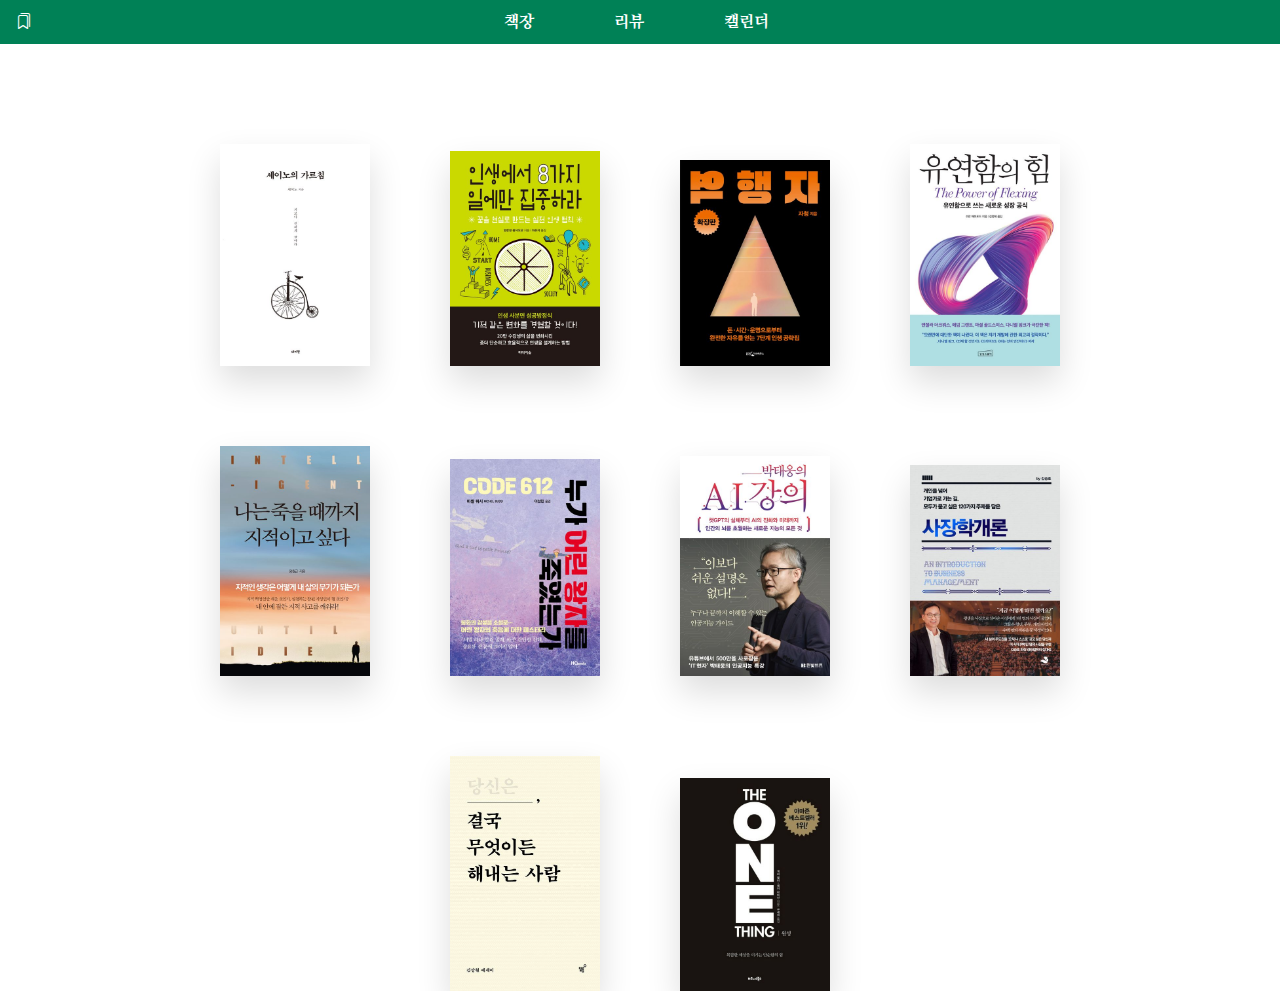
<file: 20230621_bookreviwecalender/index.html>
<!DOCTYPE html>
<html lang="en">
<head>
    <meta charset="UTF-8">
    <meta http-equiv="X-UA-Compatible" content="IE=edge">
    <meta name="viewport" content="width=device-width, initial-scale=1.0">
    <title>book review calendar</title>
    <link rel="stylesheet" href="https://cdn.jsdelivr.net/npm/bootstrap-icons@1.10.5/font/bootstrap-icons.css">
    <link rel="stylesheet" href="css/reset.css">
    <link rel="stylesheet" href="css/nav.css">
    <link rel="stylesheet" href="css/bookshelf.css">
</head>
<body>
    <header>
        <nav class="nav container">
            <a href="" class="nav-logo">
                <i class="bi bi-bookmarks"></i>
            </a>

            <ul class="nav-list">
                <li class="nav-item"><a href="" class="nav-link">책장</a></li>
                <li class="nav-item"><a href="" class="nav-link">리뷰</a></li>
                <li class="nav-item"><a href="clender.html" class="nav-link">캘린더</a></li>
            </ul>

            <div class="nav-toggle" id="nav_toggle">
                <i class="bi bi-list"></i>
            </div>



        </nav>
    </header>
    
    <main class="bookshelf">
        <div class="row-container">
            <div class="book-item">
                <a href="review.html?book=1">
                    <img src="" alt="">
                </a>
            </div>
            <div class="book-item">
                <a href="review.html?book=2">
                    <img src="" alt="">
                </a>
            </div>
        </div>
        <div class="row-container">
            <div class="book-item">
                <a href="review.html?book=3">
                    <img src="" alt="">
                </a>
            </div>
            <div class="book-item">
                <a href="review.html?book=4">
                    <img src="" alt="">
                </a>
            </div>
        </div>
        <div class="row-container">
            <div class="book-item">
                <a href="review.html?book=5">
                    <img src="" alt="">
                </a>
            </div>
            <div class="book-item">
                <a href="review.html?book=6">
                    <img src="" alt="">
                </a>
            </div>
        </div>
        <div class="row-container">
            <div class="book-item">
                <a href="review.html?book=7">
                    <img src="" alt="">
                </a>
            </div>
            <div class="book-item">
                <a href="review.html?book=8">
                    <img src="" alt="">
                </a>
            </div>
        </div>
        <div class="row-container">
            <div class="book-item">
                <a href="review.html?book=9">
                    <img src="" alt="">
                </a>
            </div>
            <div class="book-item">
                <a href="review.html?book=10">
                    <img src="" alt="">
                </a>
            </div>
        </div>
        
    </main>

    <script src="js/data.js"></script>
    <script src="js/nav.js"></script>
    <script src="js/bookshelf.js"></script>
</body>
</html>
</file>
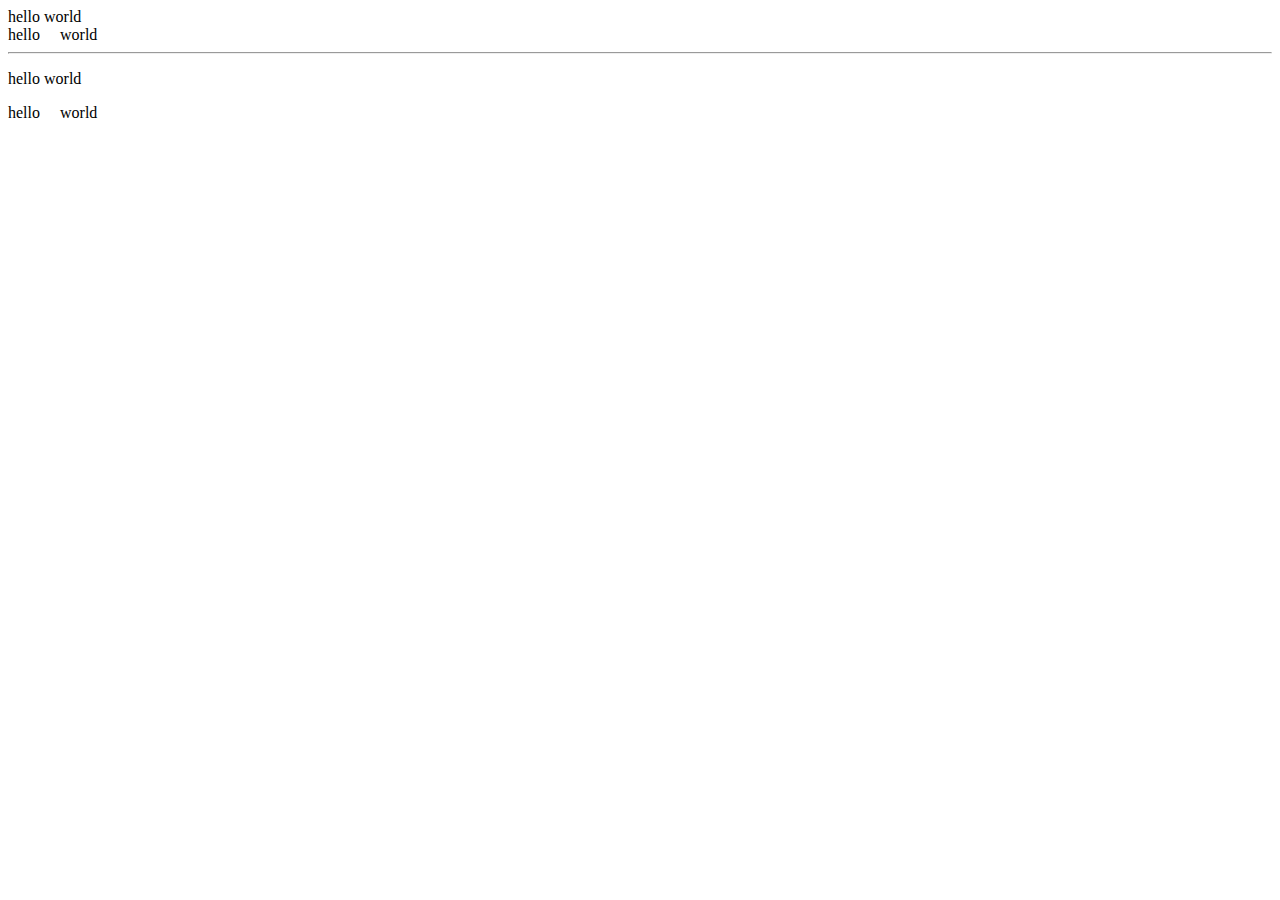
<file: 20230314_helloworld/helloworld.html>
<html>
    <head>
        <title>헬로월드</title>
    </head>
    <body>
        hello world<br>
        hello&nbsp;&nbsp;&nbsp;&nbsp;&nbsp;world
        <hr>
        <p>hello world</p>
        <p>hello&nbsp;&nbsp;&nbsp;&nbsp;&nbsp;world</p>
    </body>
</html>
</file>
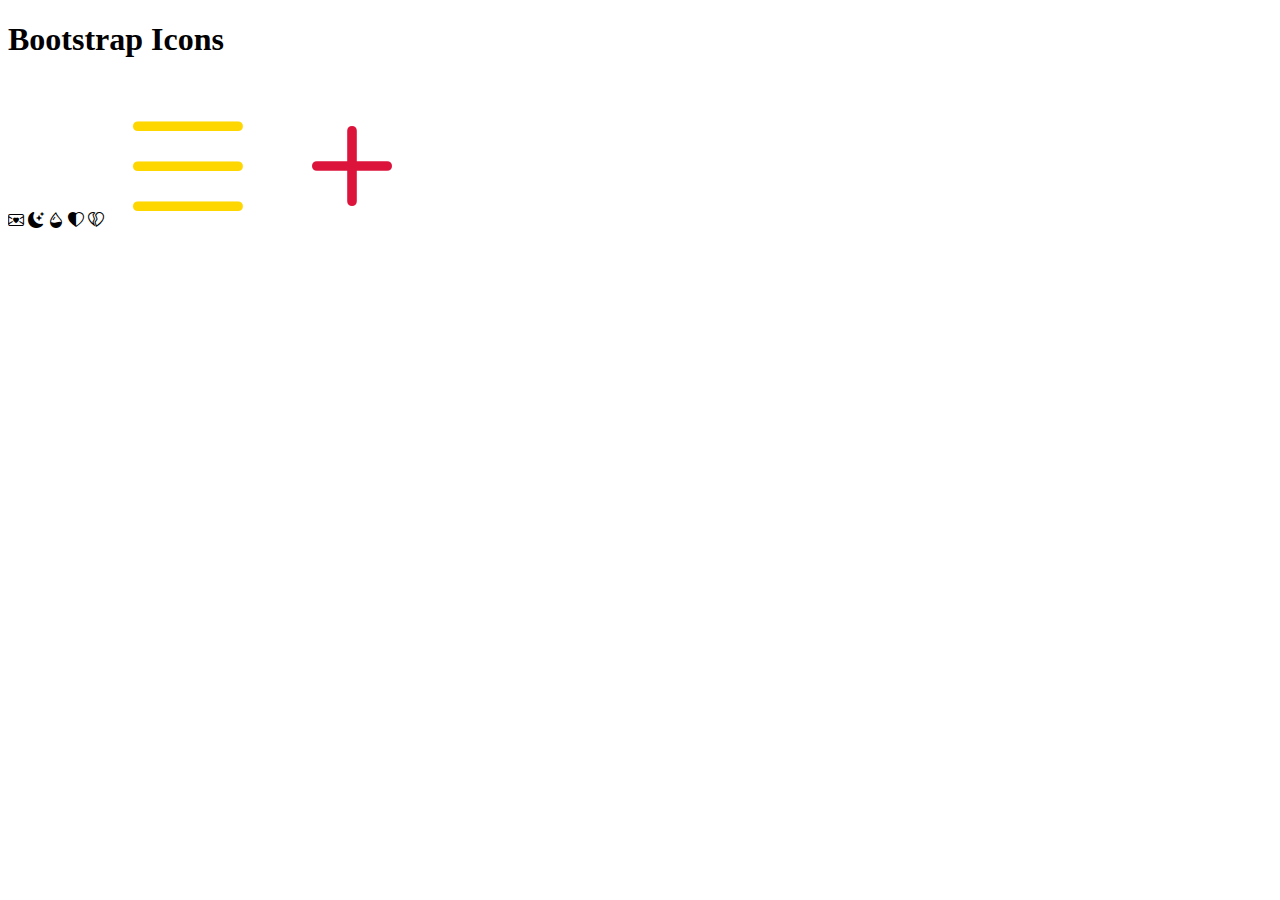
<file: 20230602_icon/Bootstrapicons.html>
<!DOCTYPE html>
<html lang="en">
<head>
    <meta charset="UTF-8">
    <meta http-equiv="X-UA-Compatible" content="IE=edge">
    <meta name="viewport" content="width=device-width, initial-scale=1.0">
    <title>Bootstrap Icons</title>
    <link rel="stylesheet" href="https://cdn.jsdelivr.net/npm/bootstrap-icons@1.10.5/font/bootstrap-icons.css">
    <link rel="stylesheet" href="css/style.css">
</head>
<body>
    <h1>Bootstrap Icons</h1>
    <i class="bi bi-envelope-heart"></i>
    <i class="bi bi-moon-stars-fill"></i>
    <i class="bi bi-droplet-half"></i>
    <i class="bi bi-heart-half"></i>
    <i class="bi bi-heartbreak"></i>
    <i class="bi bi-list"></i>
    <i class="bi bi-plus"></i>
</body>
</html>
</file>
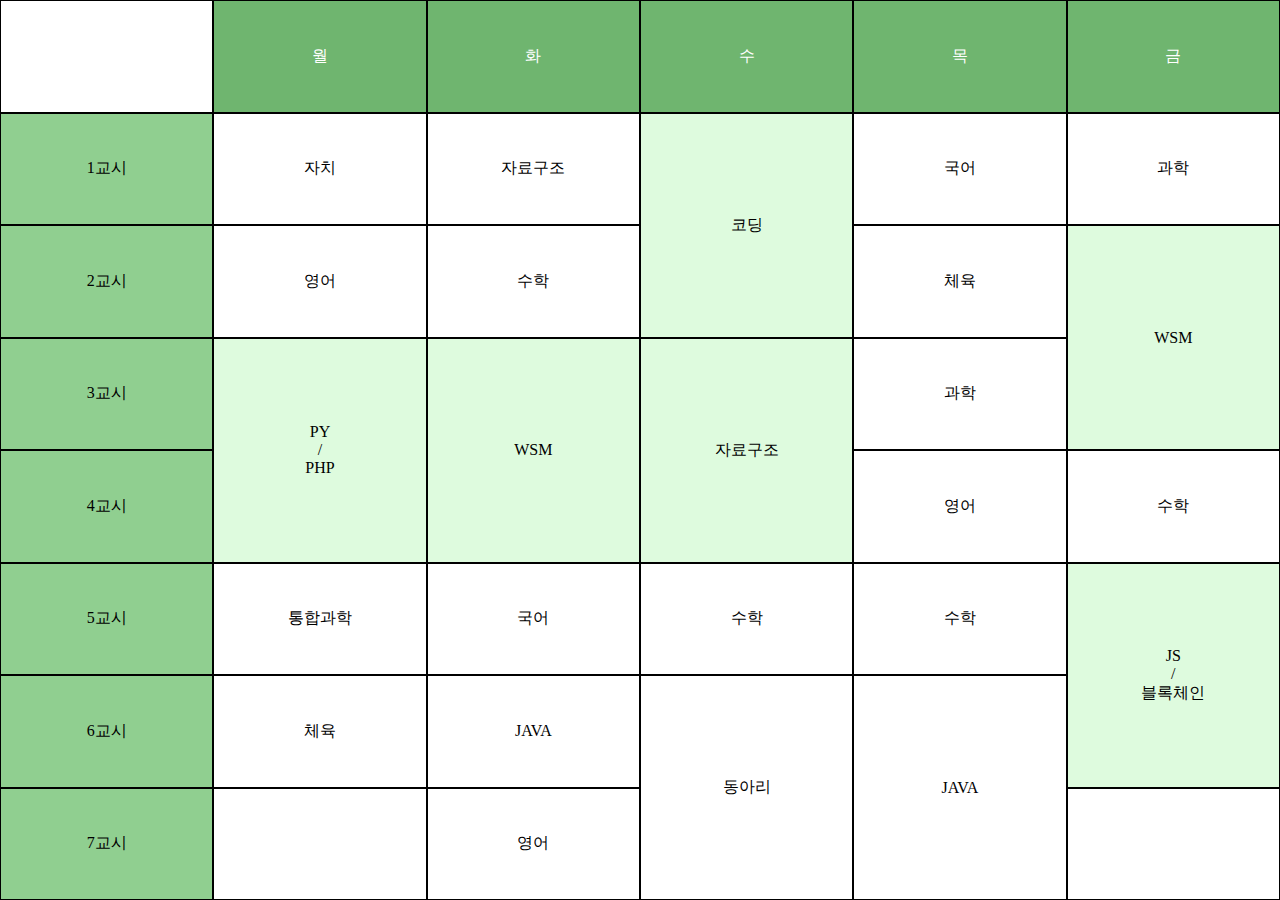
<file: 20230825_grid/2-4 timetable.html>
<!DOCTYPE html>
<html lang="en">
<head>
    <meta charset="UTF-8">
    <meta http-equiv="X-UA-Compatible" content="IE=edge">
    <meta name="viewport" content="width=device-width, initial-scale=1.0">
    <title>2-4반 시간표</title>
    <link rel="stylesheet" href="timetable.css">
</head>
<body>
    <main id="timetable" class="container">
        <div class="item weekday"></div>
        <div class="item weekday">월</div>
        <div class="item weekday">화</div>
        <div class="item weekday">수</div>
        <div class="item weekday">목</div>
        <div class="item weekday">금</div>

        <div class="item">1교시</div>
        <div class="item">자치</div>
        <div class="item">자료구조</div>
        <div class="item">코딩</div>
        <div class="item">국어</div>
        <div class="item">과학</div>

        <div class="item">2교시</div>
        <div class="item">영어</div>
        <div class="item">수학</div>
        <div class="item">체육</div>
        <div class="item">WSM</div>

        <div class="item">3교시</div>
        <div class="item">PY<br>/<br>PHP</div>
        <div class="item">WSM</div>
        <div class="item">자료구조</div>
        <div class="item">과학</div>

        <div class="item">4교시</div>
        <div class="item">영어</div>
        <div class="item">수학</div>

        <div class="item">5교시</div>
        <div class="item">통합과학</div>
        <div class="item">국어</div>
        <div class="item">수학</div>
        <div class="item">수학</div>
        <div class="item">JS<br>/<br>블록체인</div>

        <div class="item">6교시</div>
        <div class="item">체육</div>
        <div class="item">JAVA</div>
        <div class="item">동아리</div>
        <div class="item">JAVA</div>
        
        <div class="item">7교시</div>
        <div class="item"></div>
        <div class="item">영어</div>
        <div class="item"></div>
        
    </main>
</body>
</html>
</file>
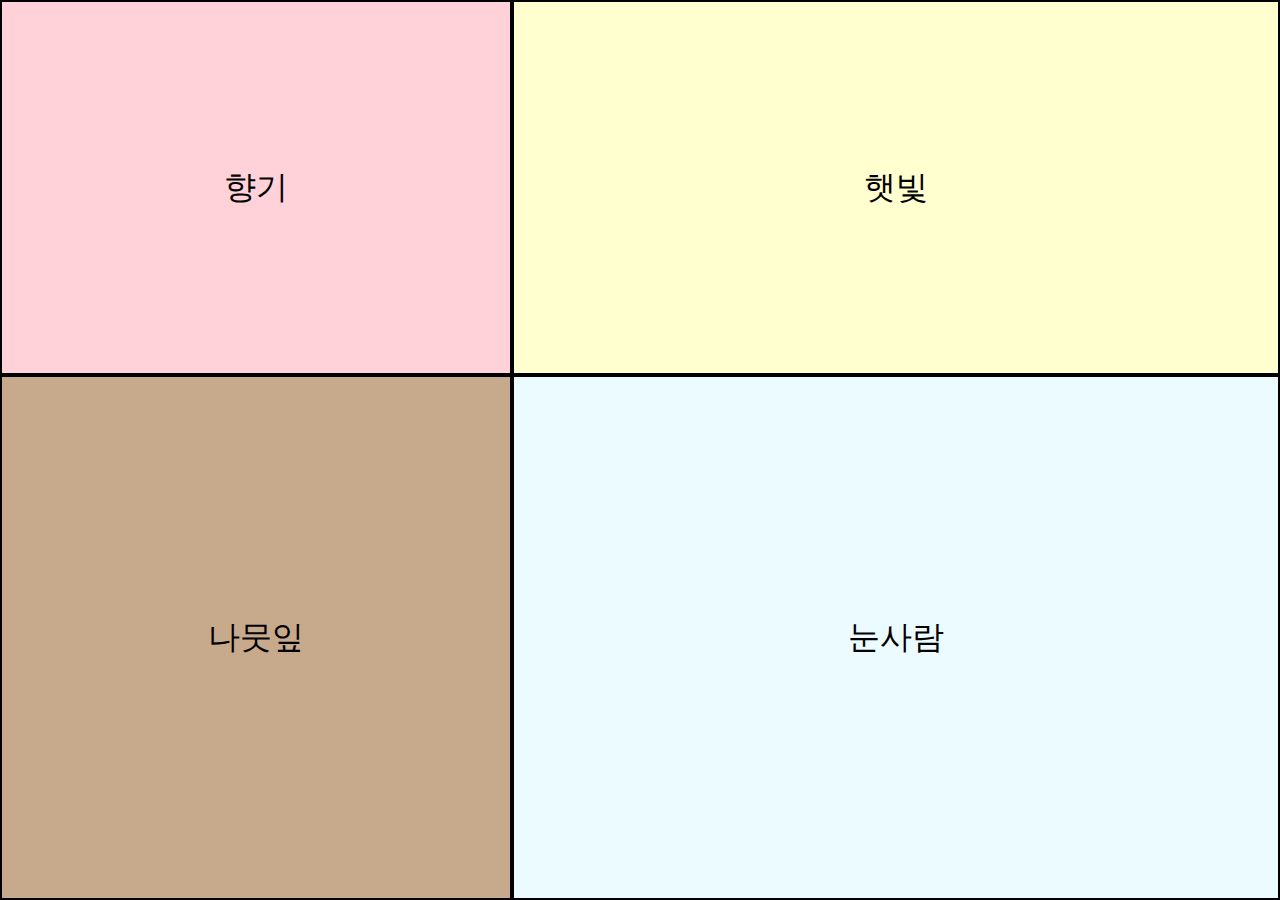
<file: 20230825_grid/season.html>
<!DOCTYPE html>
<html lang="en">
<head>
    <meta charset="UTF-8">
    <meta http-equiv="X-UA-Compatible" content="IE=edge">
    <meta name="viewport" content="width=device-width, initial-scale=1.0">
    <title>4계절</title>
    <link rel="stylesheet" href="season.css">
</head>
<body>
    <main id="season" class="container">
        <div class="item item1">향기</div>
        <div class="item item2">햇빛</div>
        <div class="item item3">나뭇잎</div>
        <div class="item item4">눈사람</div>
    </main>
</body>
</html>
</file>
<file: 20230621_bookreviwecalender/css/nav.css>
/* Google Font */
@import url('https://fonts.googleapis.com/css2?family=Nanum+Myeongjo:wght@400;700;800&display=swap');

/* Variables CSS */
:root {
    /* color */
    --first-color: #008156;
    --second-color: #efb11c;
    --body-color: #000;

    /* font */
    --body-font: 'Nanum Myeongjo', serif;
    --h1-font-size: 2rem;   /* 32px */
    --h2-font-size: 1.5rem; /* 24px */
    --h3-font-size: 1.25rem;    /* 20px */
    --normal-font-size: 1rem;   /* 16px */
    --small-font-size: 0.8rem;
    --smaller-font-size: 0.6rem;
    --font-regular: 400;
    --font-bold: 700;
    --font-extra-bold: 800;
}

body {
    font-family: var(--body-font);
    color: var(--body-color);
}

/* nav */
header {
    background-color: var(--first-color);
    position: fixed;
    top: 0;
    right: 0;
    left: 0;
    z-index: 100;
}
nav {
    height: 44px;
}
.nav.container {
    display: flex;  /* 기본값: 수평 정렬 */
    justify-content: space-between;
    align-items: center;
    color: #fff;
    /* padding-left: 16px;
    padding-right: 16px; */
    padding: 0 16px;    /* 위아래:0, 왼오른: 16px */
}
.nav.container a {
    color: #fff;    /* 링크 하얗게 */
}
.nav-list {
    display: flex;  /* 기본값: 수평 정렬 */
    column-gap: 80px;   /* item 의 열 사이 공간 */
    font-weight: var(--font-extra-bold);
}
.nav-toggle {
    font-size: var(--h2-font-size); /* 햄버거 메뉴 살짝 크게 */
    visibility: hidden; /* 햄버거 메뉴 안보이게 */
}

/* tablet */
@media screen and (max-width: 720px) {

}

/* mobile */
@media screen and (max-width: 540px) {
    /* .nav-logo 가운데 */ 
    .nav-logo {
        margin: 0 auto;
    }
    /* .nav-list navbar 아래로 */
    .nav-list {
        position: absolute;
        top: 44px;  /* navbar 아래로 */
        right: 0;   /* 너비를 양 옆으로 늘리기 */
        left: 0;    /* 너비를 양 옆으로 늘리기 */
        flex-direction: column; /* 수직 배열 */
        /* align-items: center;    교차축 가운데 */
        text-align: center; /* 글자만 가운데로 */
        background-color: rgba(239, 177, 28, 0.4);
        backdrop-filter: blur(8px); /* blur 효과 */
        height: 0;
        overflow: hidden;
        transition: 0.4s;
    }
    .nav-item {
        padding: 1em 0;
        border-bottom: 2px solid #fff;
    }
    .nav-link {
        display: block;
    }
    /* .nav-toogle 보이게 */
    .nav-toggle {
        visibility: visible;
        position: absolute; /* .nav-logo 가운데 정확히 위치 */
        right: 16px;    /* 오른쪽 여백 16px 위치로 */
    }

    /* .show-menu하면, .nav-list 보이게 */
    /* .show-menu하면, .nav-toggle 버튼 X로 */
    .show-menu {
        height: 156px;
    }
}
</file>
<file: 20230621_bookreviwecalender/css/bookshelf.css>
.bookshelf {
    margin-top: calc(44px + 100px);
    display: flex;
    gap: 80px;  /* row-gap: 20px; column-gap: 20px; */
    flex-wrap: wrap;
    justify-content: center;
    max-width: calc(150px * 4 + 80px * 3);  /* 최대 4개까지만 보이게 */
    margin-left: auto;  /* 가운데 맞춤 */
    margin-right: auto;  /* 가운데 맞춤 */
}


.row-container {
    display: flex;
    column-gap: 80px;
    align-items: flex-end;
}

.book-item {
    box-shadow: 0 16px 32px #ddd;
    transition: all 0.2s; /* hover일 뿐만 아니라 마우스 벗어나는 경우도 자연스럽게 내려오기 */
}

.book-item:hover{
    /* border: 4px solid red; */
    box-shadow: 0 32px 64px #e0e0e0; /* 그림자 더 밑으로, 더 흐리게, 더 밝게 */
    transform: translateY(-8px); /* 위로 8px 이동함 */
    transition: all 0.2s;
}

.book-item img {
    width: 150px;
    display: block; /* 이미지 밑에 살짝 생기는 여백 문제 해결 */
}
</file>
<file: 20230602_icon/css/style.css>
.bi-list{
    font-size: 10rem; /*1rem == 16px == 대문자 M의 너비*/
    color: gold;
}
.bi-plus{
    font-size: 160px;
    color: crimson;
}
</file>
<file: 20230825_grid/timetable.css>
* {
    padding: 0;
    margin: 0;
}


.container{
    display: grid;
    grid-template-columns: repeat(6, 1fr);
    height: 100vh;
}

.item {
    border: 1px solid black;
    padding: 10px;
    display: flex;
    justify-content: center;
    align-items: center;
    text-align: center; /* 여러줄일 때 가운데 정렬 하자 */
}

.weekday {
    background-color: rgb(111, 181, 111);
    color: white;
}

.item:nth-child(1){
    background-color: transparent;
}

.item:nth-child(7),
.item:nth-child(13),
.item:nth-child(18),
.item:nth-child(23),
.item:nth-child(26),
.item:nth-child(32),
.item:nth-child(37){
    background-color: rgb(144, 207, 144);

}

/* .item:nth-child(10),
.item:nth-child(16),
.item:nth-child(18),
.item:nth-child(20),
.item:nth-child(21),
.item:nth-child(22),
.item:nth-child(24),
.item:nth-child(26),
.item:nth-child(27),
.item:nth-child(28),
.item:nth-child(36),
.item:nth-child(42)
{
    background-color: rgba(118, 240, 118, 0.242);
} */
.item:nth-child(10){
    background-color: rgba(118, 240, 118, 0.242);
    grid-row: 2/4;
    grid-column: 4/5;
}
.item:nth-child(17){
    background-color: rgba(118, 240, 118, 0.242);
    grid-row: 3/5;
    grid-column: 6/7;
}
.item:nth-child(19){
    background-color: rgba(118, 240, 118, 0.242);
    grid-row: 4/6;
    grid-column: 2/3;
}
.item:nth-child(20){
    background-color: rgba(118, 240, 118, 0.242);
    grid-row: 4/6;
    grid-column: 3/4;
}
.item:nth-child(21){
    background-color: rgba(118, 240, 118, 0.242);
    grid-row: 4/6;
    grid-column: 4/5;
}
.item:nth-child(21){
    background-color: rgba(118, 240, 118, 0.242);
    grid-row: 4/6;
    grid-column: 4/5;
}
.item:nth-child(31){
    background-color: rgba(118, 240, 118, 0.242);
    grid-row: 6/8;
    grid-column: 6/7;
}
.item:nth-child(35){
    grid-row: 7/9;
    grid-column: 4/5;
}
.item:nth-child(36){
    grid-row: 7/9;
    grid-column: 5/6;
}
</file>
<file: 20230825_grid/season.css>
* {
    padding: 0;
    margin: 0;
}

html,
body {
    height: 100%;
}

.container{
    width: 100%;
    height: 100%;
    display: grid;
    grid-template-columns: 1fr 1.5fr;
    grid-template-rows: 1fr 1.4fr;
}

.item {
    border: 2px solid black;
    display: flex;
    justify-content: center;
    align-items: center;
    font-size: 2rem;
}

.item1 {
    background-color: rgb(255, 209, 216);
}

.item2 {
    background-color: rgb(255, 255, 208);
}

.item3 {
    background-color: rgb(199, 169, 140);
}

.item4 {
    background-color: rgb(235, 251, 255);
}
</file>
